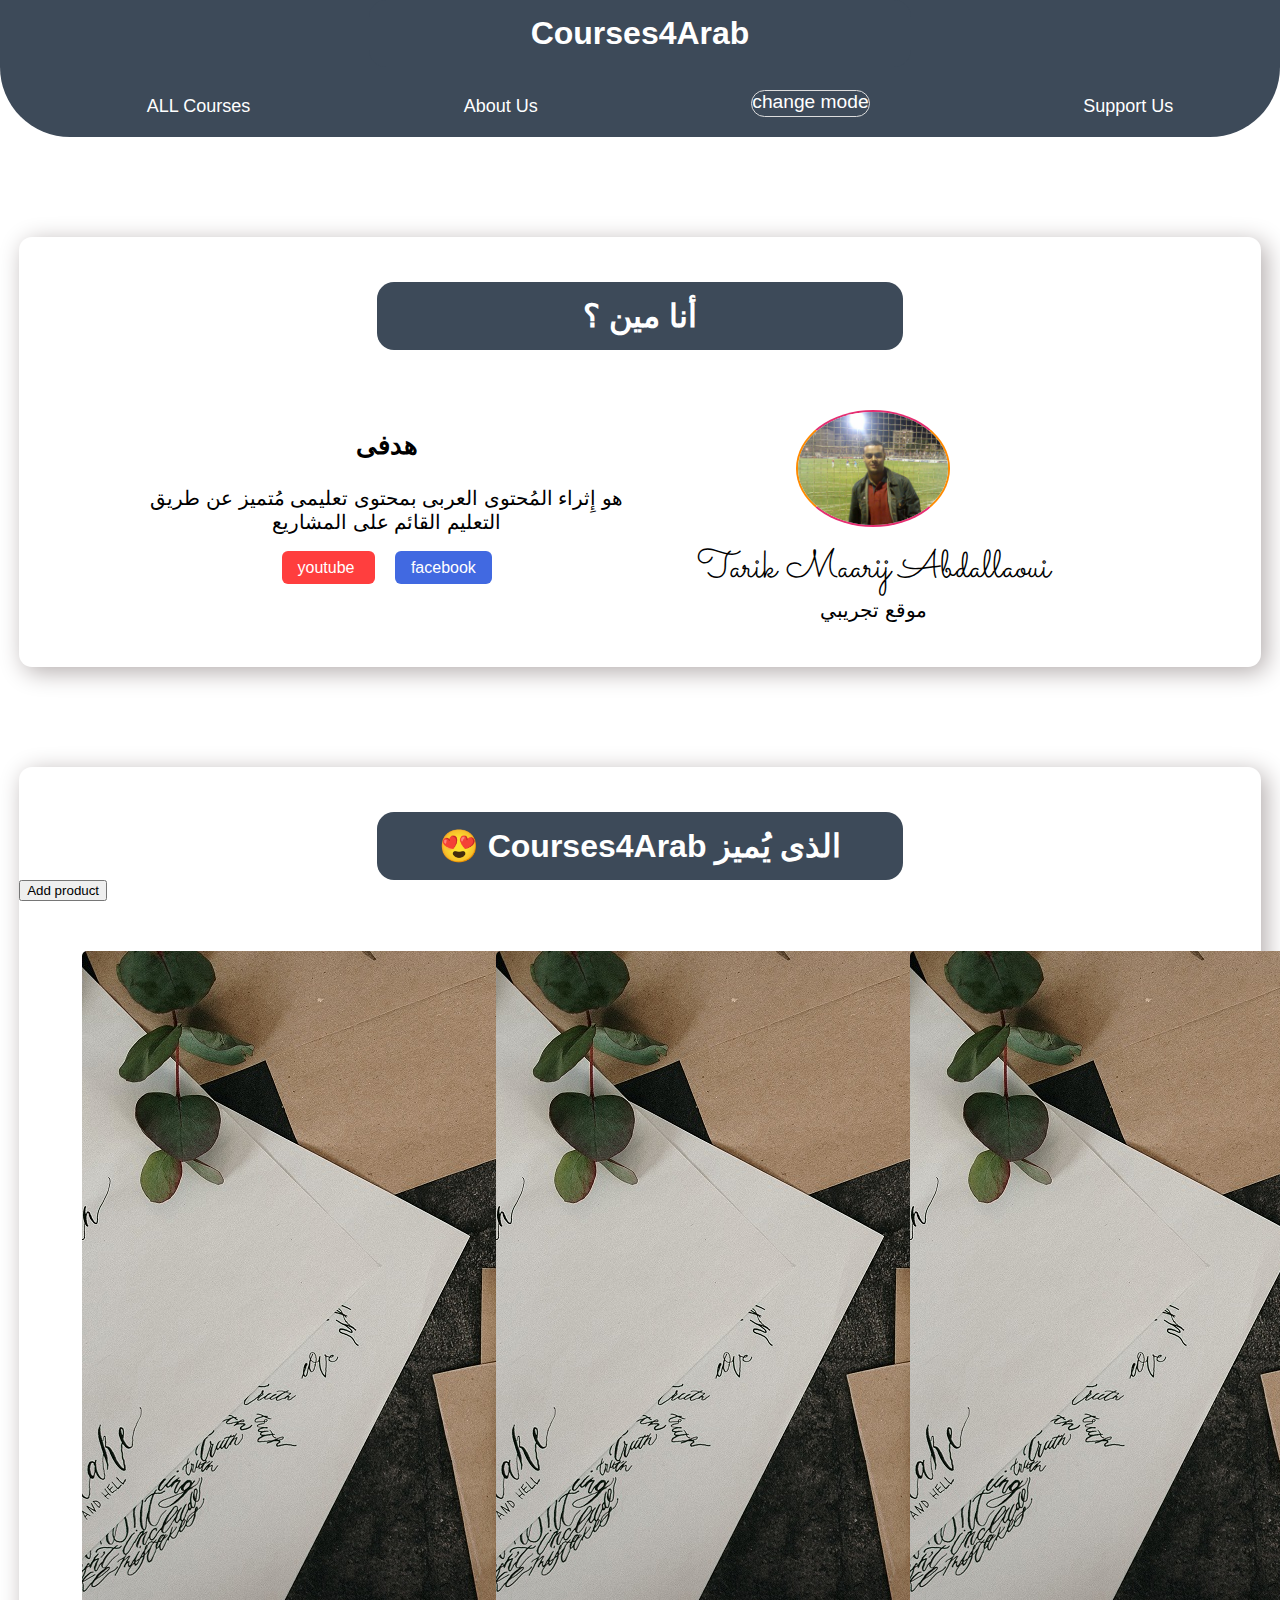
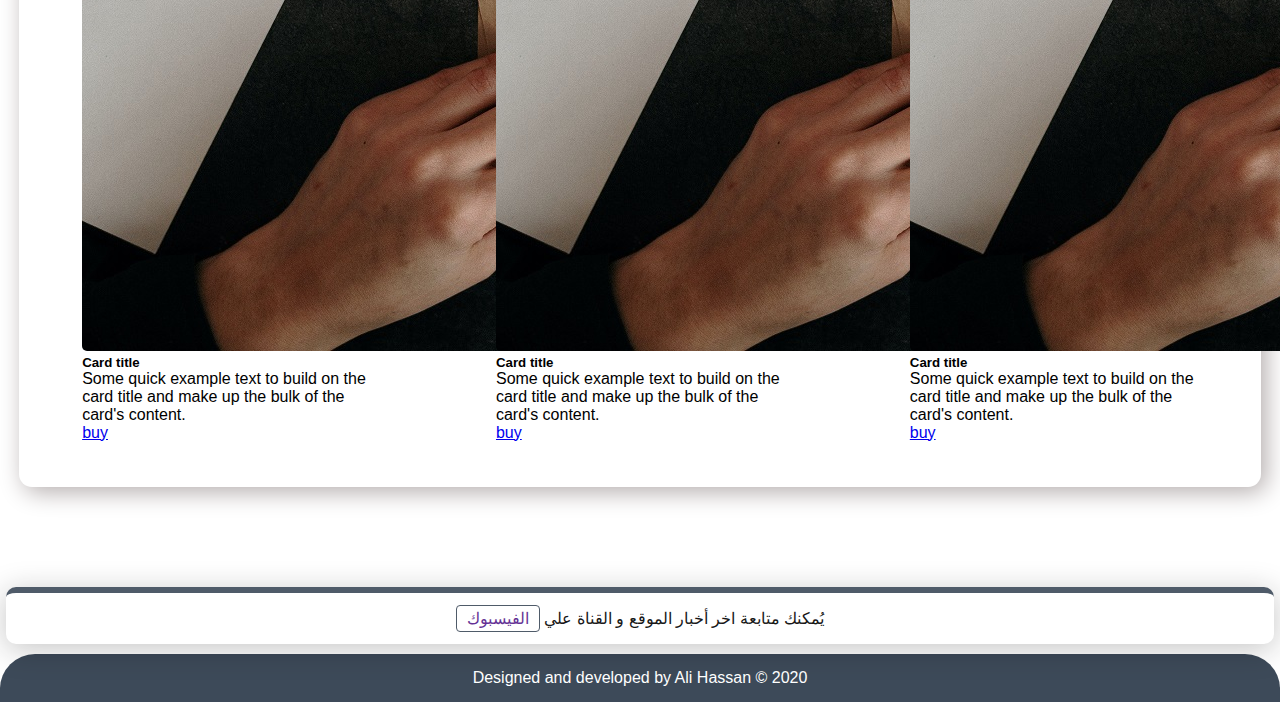
<file: index.html>
<!DOCTYPE html>


<html lang="ar">

<head>
  <meta charset="UTF-8" />
  <meta http-equiv="X-UA-Compatible" content="IE=edge" />
  <meta name="viewport" content="width=device-width, initial-scale=1.0" />
  <title>learn css in 1hr</title>
  <link rel="preconnect" href="https://fonts.gstatic.com" />

  <link href="https://fonts.googleapis.com/css2?family=Sacramento&display=swap" rel="stylesheet" />
  <link href="https://cdn.jsdelivr.net/npm/bootstrap@5.0.0-beta2/dist/css/bootstrap.min.css" rel="stylesheet"
    integrity="sha384-BmbxuPwQa2lc/FVzBcNJ7UAyJxM6wuqIj61tLrc4wSX0szH/Ev+nYRRuWlolflfl" crossorigin="anonymous">
  <link rel="stylesheet" href="style.css" />

  <script defer src="javascript/main.js"></script>
</head>

<body id="body">
  <header class="myheader">
    <h1>Courses4Arab</h1>

    <nav>
      <ul class="parent">
        <li>
          <a href="https://courses4arab.com/#available-courses">
            ALL Courses
          </a>
        </li>
        <li><a href="about-us.html"> About Us </a></li>
        <li id="dark" class="mode">change mode</li>
        <li><a href=""> Support Us </a></li>
      </ul>
    </nav>
  </header>

  <div id="mydiv">

  </div>

  <main id="main">
    <section id="sec">
      <h1>أنا مين ؟</h1>

      <div class="flex">
        <article class="left-section">
          <h3>هدفى</h3>

          <p>
            هو إِثراء المُحتوى العربى بمحتوى تعليمى مُتميز عن طريق
            <br />
            التعليم القائم على المشاريع
          </p>

          <a id="you" class="youtube" href="https://www.w3schools.com/jsref/obj_event.asp"> youtube </a>

          <a class="facebook" href=""> facebook </a>
        </article>

        <article class="right-section">
          <img class="my-img" src="/Perfil.jpg" alt="" />

          <h5>Tarik Maarij Abdallaoui</h5>

          <p class="para">موقع تجريبي</p>
        </article>
      </div>
    </section>

    <section>
      <h1 dir="rtl">الذى يُميز Courses4Arab 😍</h1>

       <button id="add-pro" class="btn btn-danger">Add product</button>

      <div id="pro-container" class="flex-pro">

        <div class="card mycard" style="width: 18rem;">
          <img style="border-radius: 5px;" src="pexels-cottonbro-3826678.jpg" class="card-img-top" alt="...">
          <div class="card-body">
            <h5 class="card-title">Card title</h5>
            <p class="card-text">Some quick example text to build on the card title and make up the bulk of the card's
              content.</p>
            <a id="buy" href="#" class="js-buy btn btn-primary">buy</a>

          </div>
        </div>

        <div class="card mycard" style="width: 18rem;">
          <img style="border-radius: 5px;" src="pexels-cottonbro-3826678.jpg" class="card-img-top" alt="...">
          <div class="card-body">
            <h5 class="card-title">Card title</h5>
            <p class="card-text">Some quick example text to build on the card title and make up the bulk of the card's
              content.</p>
            <a href="#" class="js-buy btn btn-primary">buy</a>

          </div>
        </div>

        <div class="card mycard" style="width: 18rem;">
          <img style="border-radius: 5px;" src="pexels-cottonbro-3826678.jpg" class="card-img-top" alt="...">
          <div class="card-body">
            <h5 class="card-title">Card title</h5>
            <p class="card-text">Some quick example text to build on the card title and make up the bulk of the card's
              content.</p>
            <a href="#" class="js-buy btn btn-primary">buy</a>

          </div>
        </div>

      </div>

      <div class="bigger-contaier">

        <div id="visa" class="container">
          <p>
            رقم الفيزا يا معلم
          </p>

          <input type="number">

          <button class="btn btn-primary aywaa"> ايواا يا عم </button>

        </div>



        <p id="kahyaan" class="container">
          انت كحياااان ومفيش فلوس اصلا
        </p>
      </div>
    </section>
  </main>

  <footer>
    <p class="follow">
      يُمكنك متابعة اخر أخبار الموقع و القناة علي

      <a href=""> الفيسبوك </a>
    </p>

    <p class="design">Designed and developed by Ali Hassan © 2020</p>
  </footer>




</body>

</html>
</file>
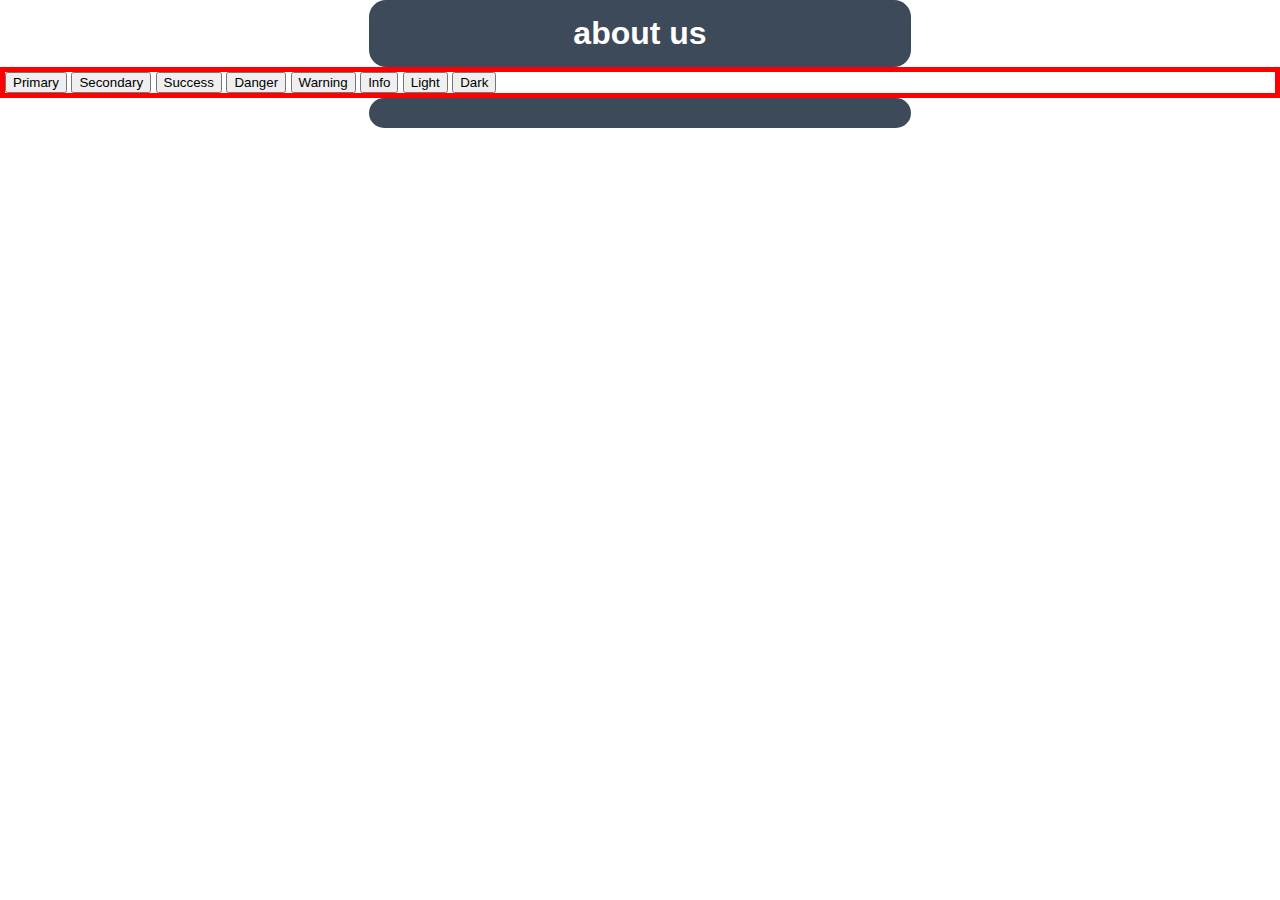
<file: about-us.html>
<!DOCTYPE html>
<html lang="en">

<head>
        <meta charset="UTF-8">
        <meta name="viewport" content="width=device-width, initial-scale=1.0">
        <title>Document</title>
        <link rel="preconnect" href="https://fonts.gstatic.com" />

        <link href="https://fonts.googleapis.com/css2?family=Sacramento&display=swap" rel="stylesheet" />
        <link href="https://cdn.jsdelivr.net/npm/bootstrap@5.0.0-beta2/dist/css/bootstrap.min.css" rel="stylesheet"
          integrity="sha384-BmbxuPwQa2lc/FVzBcNJ7UAyJxM6wuqIj61tLrc4wSX0szH/Ev+nYRRuWlolflfl" crossorigin="anonymous">
        <link rel="stylesheet" href="style.css" />
      
        <script defer src="javascript/about-us.js"></script>
</head>

<body>
        <h1>about us</h1>
        <div id="container">
                <button type="button" class="btn btn-primary">Primary</button>
                <button type="button" class="btn btn-secondary">Secondary</button>
                <button type="button" class="btn btn-success">Success</button>
                <button type="button" class="btn btn-danger">Danger</button>
                <button type="button" class="btn btn-warning">Warning</button>
                <button type="button" class="btn btn-info">Info</button>
                <button type="button" class="btn btn-light">Light</button>
                <button type="button" class="btn btn-dark">Dark</button>
        </div>

        <h1 id="title"></h1>
</body>

</html>
</file>
<file: style.css>
* {
  margin: 0;

  font-family: sans-serif;
}

::-webkit-scrollbar {
  width: 0.88rem;
 }
 
::-webkit-scrollbar-track {
  border: 7px solid #292c3b;
  box-shadow: inset 0 0 2.5px 2px rgba(0, 0, 0, 0.5);
  border-radius: 4px;
  background-color: #d4d4d8;
  }
 
::-webkit-scrollbar-thumb {
  background: #999;
  border-radius: 2px;
}
 
::-webkit-scrollbar-thumb:hover {
  background: #555;
}
 
/* for Firefox */
 html {scrollbar-color: #9e4673 #3d4a59;} 


header {
  margin-bottom: 100px;

  background-color: #3d4a59;
  color: white;
  border-radius: 0 0 70px 70px;

 
}

.dark header {
  background-color: rgba(255, 131, 131, 0.08);
  border-bottom: 1px solid antiquewhite;
}

.dark header h1 {
  background-color: transparent;
}

.dark {
  background-color: #443334;
  color: #fff;
}

.dark main h1{
  background-color: #9e4673;
}

header h1 {
  margin-bottom: 23px;
}

.parent {
  display: flex;
  justify-content: space-around;
  padding-bottom: 20px;
}

.parent li a {
  color: #fff;
  text-decoration: none;

  margin-top: 6px;
  display: inline-block;
}

.parent li a:hover {
  border-bottom: 2px solid red;
  font-size: 20px;
}


.mode {
  border-radius: 1rem;
  padding: 0.3rem 0.5 rem;
  color: #fff;
  background-color: #3d4a59;
  border: 1.5px solid #ddd;
  cursor: pointer;
  font-size: 1.2rem;
}

.dark .mode{
  box-shadow: 0 0 10px #9e4673;
  background: #9e4673;
}

.mode:hover{
  box-shadow: 0 0 10px #9e4673, 0 0 40px #9e4673, 0 0 80px #9e4673;
  background: #9e4673;
  border: none;
}

li {
  list-style-type: none;
  font-size: 18px;
}

h1 {
  text-align: center;
  padding: 10px 0;

  width: 40%;
  margin-left: auto;
  margin-right: auto;

  background-color: #3d4a59;
  color: #fff;
  border-radius: 17px;

  padding: 15px;
}

section {
  margin-bottom: 100px;
  box-shadow: 5px 5px 25px rgb(179, 172, 172);

  width: 97%;
  margin-left: auto;
  margin-right: auto;
  border-radius: 13px;

  padding: 45px 0;
}

.dark section{
  box-shadow: 5px 5px 25px rgb(124, 97, 97);
}

.left-section,
.right-section {
  width: 49%;

  text-align: center;
  margin-top: 60px;
}

.left-section h3 {
  font-size: 26px;
  margin: 20px 0;
}

.left-section p {
  font-size: 20px;
  margin: 25px 0;
}

.facebook,
.youtube {
  background-color: royalblue;
  color: #fff;
  margin: 10px;
  padding: 8px 16px;
  border-radius: 6px;

  text-decoration: none;
}

.youtube {
  background-color: rgb(255, 62, 62);
}

.my-img {
  border-radius: 50%;
  width: 150px;

  border-right: 2px solid #ff8a00;
  border-left: 2px solid #ff8a00;
  border-bottom: 2px solid #e52e71;
  border-top: 2px solid #e52e71;
}

article h5 {
  font-size: 39px;
  font-weight: 500;
  font-family: "Sacramento", cursive;
  margin-top: 10px;
}

.para {
  font-size: 20px;
}

.flex {
  display: flex;

  width: 80%;
  margin-left: auto;
  margin-right: auto;
}

footer {
  text-align: center;
}

.design {
  background-color: #3d4a59;
  color: #fff;
  padding: 15px;
  text-align: center;

  border-top-left-radius: 35px;
  border-top-right-radius: 35px;
  margin-bottom: 0;
}

.dark .design {
  background-color: rgba(255, 131, 131, 0.08);
}

.follow {
  box-shadow: 0 5px 30px 0 rgb(0 0 0 / 25%);
  border-radius: 10px;
  padding: 16px 0;
  text-align: center;
  margin: 0 auto 10px;
  border-top: 6px solid #3d4a59;

  opacity: 0.9;
  width: 99%;
}

.dark .follow{
  border-top: 6px solid #ffffff;
  box-shadow: 0 7px 93px 0 rgb(255 131 131 / 47%);
  background-color: rgba(255, 131, 131, 0.08);
}

.follow a {
  border: 1px solid #3d4a59;
  border-radius: 4px;
  padding: 4px 10px;
  text-decoration: none;
}

.dark .follow a {
  box-shadow: 0 0 10px #9e4673, 0 0 10px #9e4673, 0 0 0px #9e4673;
  border: 1px solid #fff;
  color: #fff;
}

.follow a:hover {
  padding: 5px 12px;
  background-color: rgb(16, 73, 243);
  color: #fff;
}

.dark .follow a:hover{
  background-color: #fc4364;
}

.mycard{
  margin-left: auto;
margin-right: auto;

margin-top: 50px;

border-radius: 5px;
}






.container{
  margin-top: 50px;
  background-color: #fff;
  border-radius: 12px;
  width: 60%;
  text-align: center;
  padding: 20px 0;
  color: black;
}
.container p{
  font-size: 20px;
}

.active{
  display: block !important;
}

.bigger-contaier{
  background-color: rgb(221, 185, 185);
  position: fixed;
  top: 0;
  bottom: 0;
  right: 0;
  left: 0;
  display: none;
}

.dark .card-body{
  color: black;
}

.flex-pro{
  display: flex;
  justify-content: space-between;
  flex-wrap: wrap;
}
</file>
